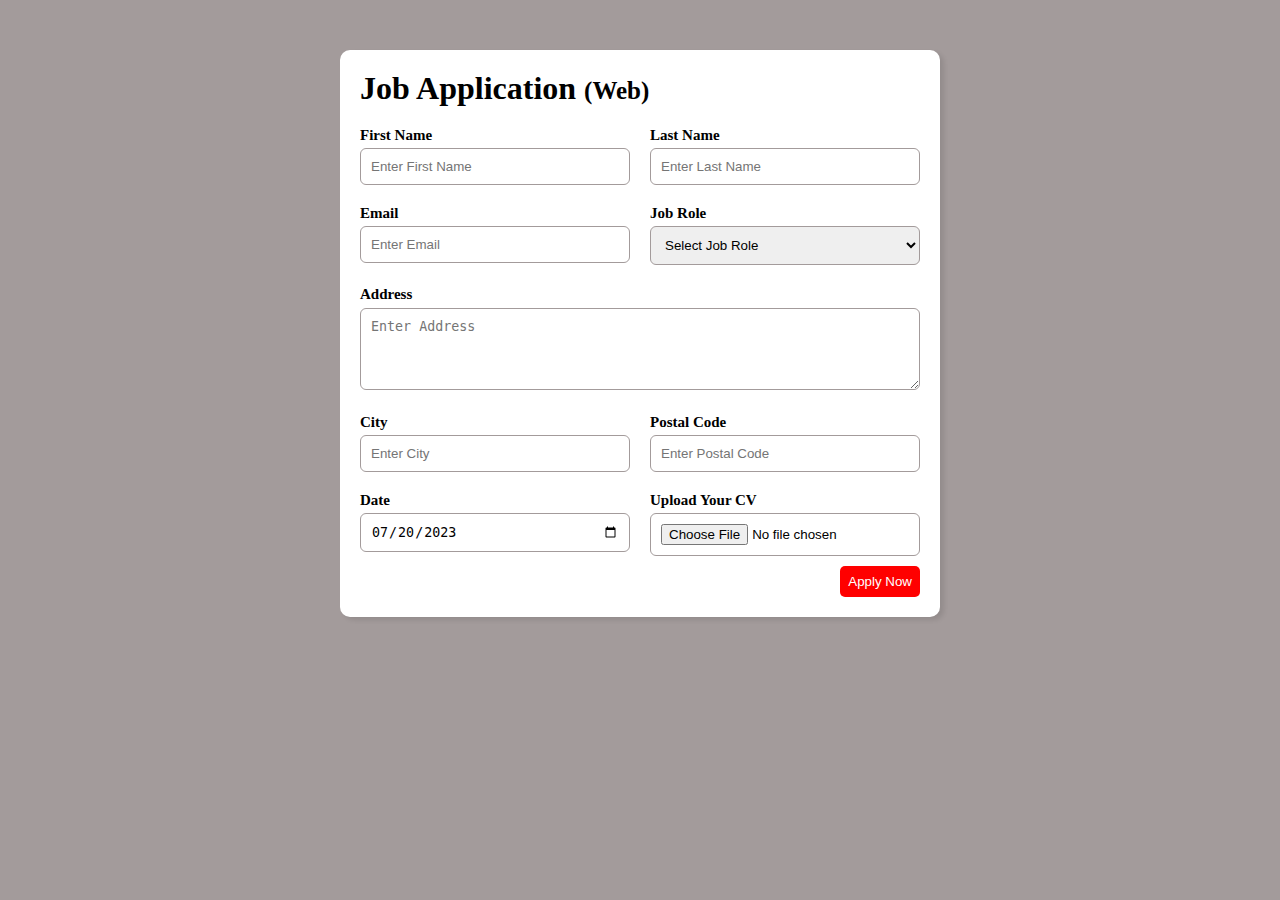
<file: Projects/Application-form/index.html>
<!DOCTYPE html>
<html lang="en">
<head>
    <meta charset="UTF-8">
    <meta name="viewport" content="width=device-width, initial-scale=1.0">
    <title>Application Form</title>
    <link rel="stylesheet" href="style.css">
</head>
<body>
    <div class="container">
        <div class="formbox">
            <h1>
                Job Application <span class="smh">(Web)</span>
            </h1>
            <form action="">
                <div class="form_container">
                    <div class="form_controls">
                        <label for="firstname">First Name</label>
                        <input id="firstname" name="firstname" placeholder="Enter First Name">
                    </div>
                    <div class="form_controls">
                        <label for="lastname">Last Name</label>
                        <input id="lastname" name="lasttname" placeholder="Enter Last Name">
                    </div>
                    <div class="form_controls">
                        <label for="Email">Email</label>
                        <input type="email" id="Email" name="Email" placeholder="Enter Email">
                    </div>
                    <div class="form_controls">
                        <label for="jobrole">Job Role</label>
                        <select name="jobrole" id="jobrole">
                            <option value="">Select Job Role</option>
                            <option value="frontend">Frontend Developer</option>
                            <option value="backend">Backend Developer</option>
                            <option value="fullstack">Full Stack Developer</option>
                            <option value="uiux">UI/UX Designer</option>
                        </select>
                    </div>
                    <div class="txtarea_controls">
                        <label for="address">Address</label>
                        <textarea name="address" id="address" cols="50" rows="4" placeholder="Enter Address"></textarea>
                    </div>
                    <div class="form_controls">
                        <label for="city">City</label>
                        <input id="city" name="city" placeholder="Enter City">
                    </div>
                    <div class="form_controls">
                        <label for="postalcode">Postal Code</label>
                        <input type="number" id="postalcode" name="postalcode" placeholder="Enter Postal Code">
                    </div>
                    <div class="form_controls">
                        <label for="date">Date</label>
                        <input type="date" id="date" name="date" value="2023-07-20">
                    </div>
                    <div class="form_controls">
                        <label for="upload">Upload Your CV</label>
                        <input id="upload" name="upload" type="file">
                    </div>

                </div>
                <div class="button">
                    <button type="submit">Apply Now</button>
                </div>
            </form>
        </div>
    </div>
</body>
</html>
</file>
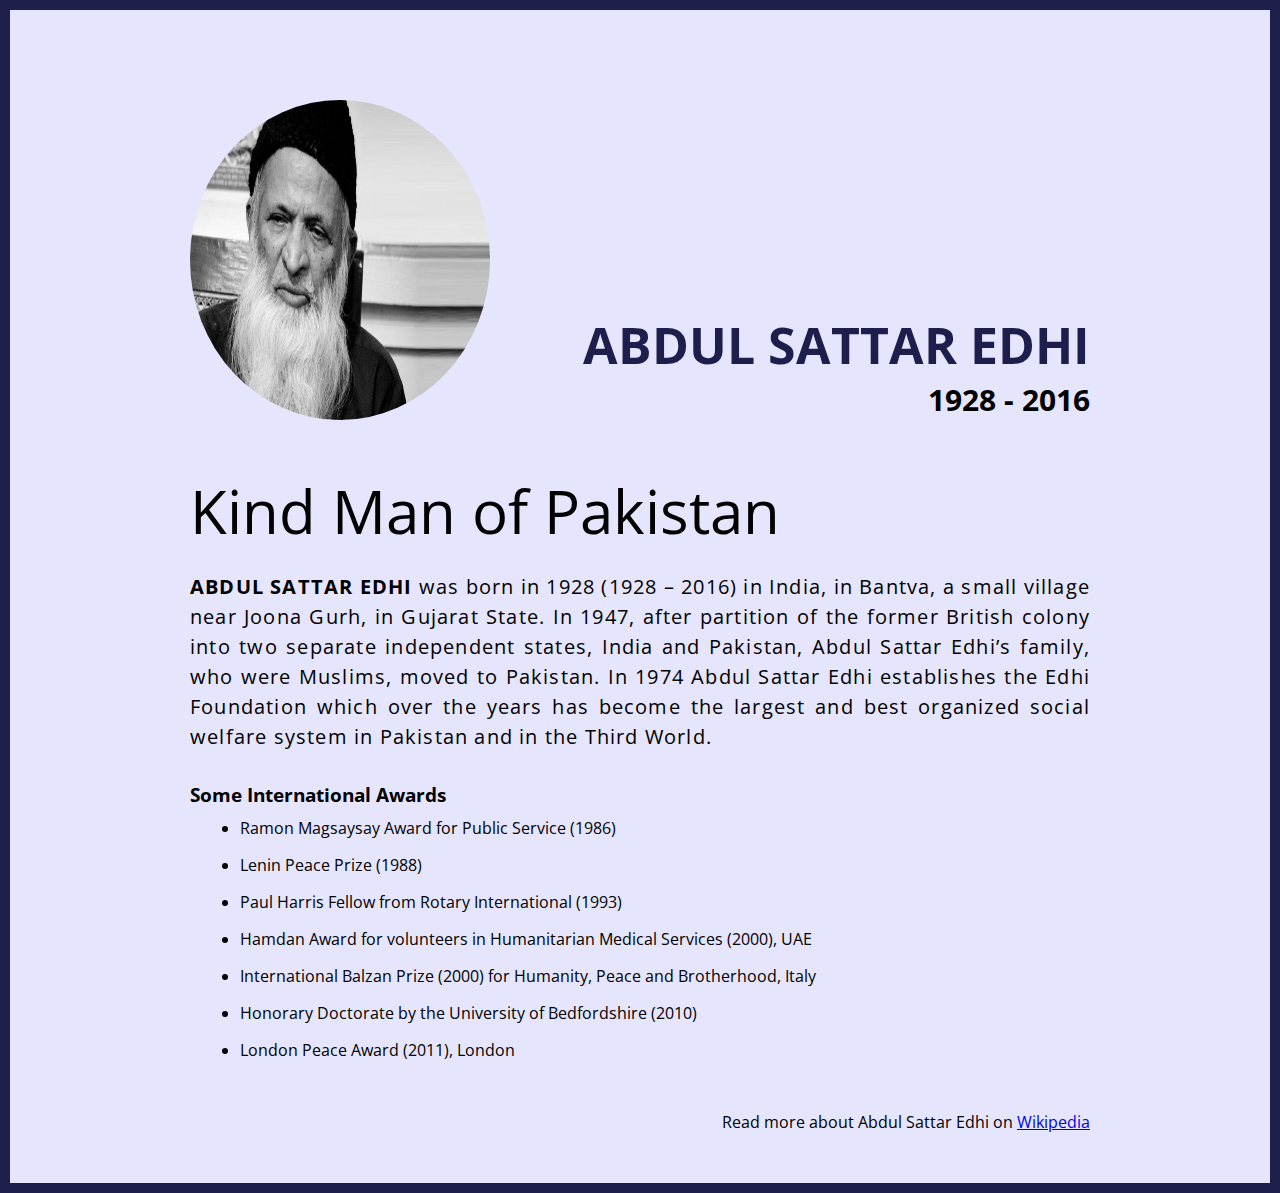
<file: Projects/Tribute-Page/index.html>
<!DOCTYPE html>
<html lang="en">
<head>
    <meta charset="UTF-8">
    <meta name="viewport" content="width=device-width, initial-scale=1.0">
    <title>Tribute to Edhi</title>
    <link rel="stylesheet" href="style.css">
    <link rel="preconnect" href="https://fonts.googleapis.com">
<link rel="preconnect" href="https://fonts.gstatic.com" crossorigin>
<link href="https://fonts.googleapis.com/css2?family=Open+Sans:ital,wght@1,300;1,400;1,700&display=swap" rel="stylesheet">
</head>
<body>
    <div class="container">
        <div class="content">
            <section class="top_section">
                <div class="img_container">
                    <img src="./image/edhi1.jpg" alt="edhi">
                </div>
                <div class="headings">
                    <h1>Abdul Sattar Edhi</h1>
                    <h4>1928 - 2016</h4>
                </div>
            </section>
            <section class="about_section">
                <h2>Kind Man of Pakistan</h2>
                <p><b>ABDUL SATTAR EDHI</b> was born in 1928 (1928 – 2016) in India, in Bantva, a small village near Joona Gurh, in Gujarat State.
                    In 1947, after partition of the former British colony into two separate independent states, India and Pakistan, Abdul Sattar Edhi’s family, who were Muslims, moved to Pakistan.
                    In 1974 Abdul Sattar Edhi establishes the Edhi Foundation which over the years has become the largest and best organized social welfare system in Pakistan and in the Third World.</p>
            </section>
            <section class="award_section">
                <h3>Some International Awards </h3>
                <ul>
                    <li>Ramon Magsaysay Award for Public Service (1986)</li>
                    <li>Lenin Peace Prize (1988)</li>
                    <li>Paul Harris Fellow from Rotary International (1993)</li>
                    <li>Hamdan Award for volunteers in Humanitarian Medical Services (2000), UAE</li>
                    <li>International Balzan Prize (2000) for Humanity, Peace and Brotherhood, Italy</li>
                    <li>Honorary Doctorate by the University of Bedfordshire (2010)</li>
                    <li>London Peace Award (2011), London</li>
                </ul>
            </section>
            <footer><p>Read more about Abdul Sattar Edhi on <a href="https://en.wikipedia.org/wiki/Abdul_Sattar_Edhi" target="_blank">Wikipedia</a></p></footer>

        </div>
    </div>
</body>
</html>
</file>
<file: Projects/Application-form/style.css>
*{
    padding:0;
    margin: 0;
    box-sizing: border-box;
}
body{
    background-color: rgb(163, 155, 155);
}
.container{
    width: 900px;
    margin: 0 auto;
}
.formbox{
    max-width: 600px;
    padding: 20px;
    background-color: white;
    margin: 0 auto;
    margin-top: 50px;
    border-radius: 10px;
    box-shadow: 4px 3px 5px rgba(1, 1, 1,0.1);

}
.smh{
    font-size: 25px;
}
.form_container{
    margin-top: 20px;
    display: grid;
    grid-template-columns: repeat(auto-fit, minmax(200px,1fr));
    gap: 20px;
}
.form_controls{
    display: flex;
    flex-direction: column;
}
label{
    font-size: 15px;
    font-weight: bold;
    margin-bottom: 4px;
}
input , select , textarea{
    padding: 10px;
    border: 1px solid  rgb(163, 155, 155);
    border-radius: 6px;
}
.button{
    display: flex;
    justify-content: end;
    transition: 0.4s ease-in;
}
button{
    background-color: red;
    border: transparent solid 2px;
    padding: 6px;
    cursor: pointer;
    border-radius: 5px;
    color: white;
    margin-top: 10px;
}
button:hover{
    background-color: rgb(81, 131, 81);
    transition: 0.4s ease-out;
    color: black;
}
.txtarea_controls{
    grid-column: 1 / span 2 ;
}
.txtarea_controls textarea{
    width: 100%;
    margin-top: 5px;
}
</file>
<file: Projects/Tribute-Page/style.css>
* {
  margin: 0px;
  padding: 0px;
  box-sizing: border-box;
  font-family: "Open Sans", sans-serif;
}

.container {
  background-color: #e5e5fd;
  min-height: 100vh;
  border: 10px solid #1d1e4c;
}
.content {
  max-width: 900px;
  margin: 0 auto;
}
.img_container,
img {
  width: 300px;
  height: 320px;
}
.top_section {
  display: flex;
  justify-content: space-between;
  margin-top: 90px;
  align-items: flex-end;
}
.top_section h1 {
  font-size: 50px;
  font-weight: bold;
  color: #1d1e4c;
  text-transform: uppercase;
}
.top_section h4 {
  text-align: end;
  font-size: 30px;
}
img {
  border-radius: 50%;
  overflow: hidden;
}
img:hover {
  opacity: 0.5;
}
.about_section {
  margin-top: 50px;
}
.about_section h2 {
  font-size: 60px;
  font-weight: 400;
  margin-bottom: 20px;
}
.about_section p {
  font-size: 20px;
  line-height: 30px;
  letter-spacing: 1.2px;
  text-align: justify;
}
.award_section {
  margin: 30px 0px;
}
.award_section h3 {
  margin-bottom: 10px;
}
.award_section ul {
  margin-left: 50px;
}
.award_section li {
  margin-bottom: 15px;
}
footer {
  margin: 50px 0px;
}
footer p {
  text-align: end;
}
@media screen and (max-width: 935px) {
  .content {
    padding-left: 20px;
    padding-right: 20px;
  }
}
@media screen and (max-width: 827px) {
  .top_section .headings h1 {
    padding-left: 50px;
  }
}
@media screen and (max-width: 565px) {
  .top_section {
    display: flex;
    flex-direction: column;
    justify-content: center;
  }
  .top_section .img_container {
    margin: 0 auto;
  }
  .top_section .headings {
    display: flex;
    flex-direction: column;
    align-items: center;
  }
  .about_section {
    display: flex;
    flex-direction: column;
    text-align: center;
  }
}
@media screen and (max-width: 480px) {
  .content {
    text-align: center;
  }
  .top_section .img_container {
    margin: 0 auto;
  }
}
</file>
